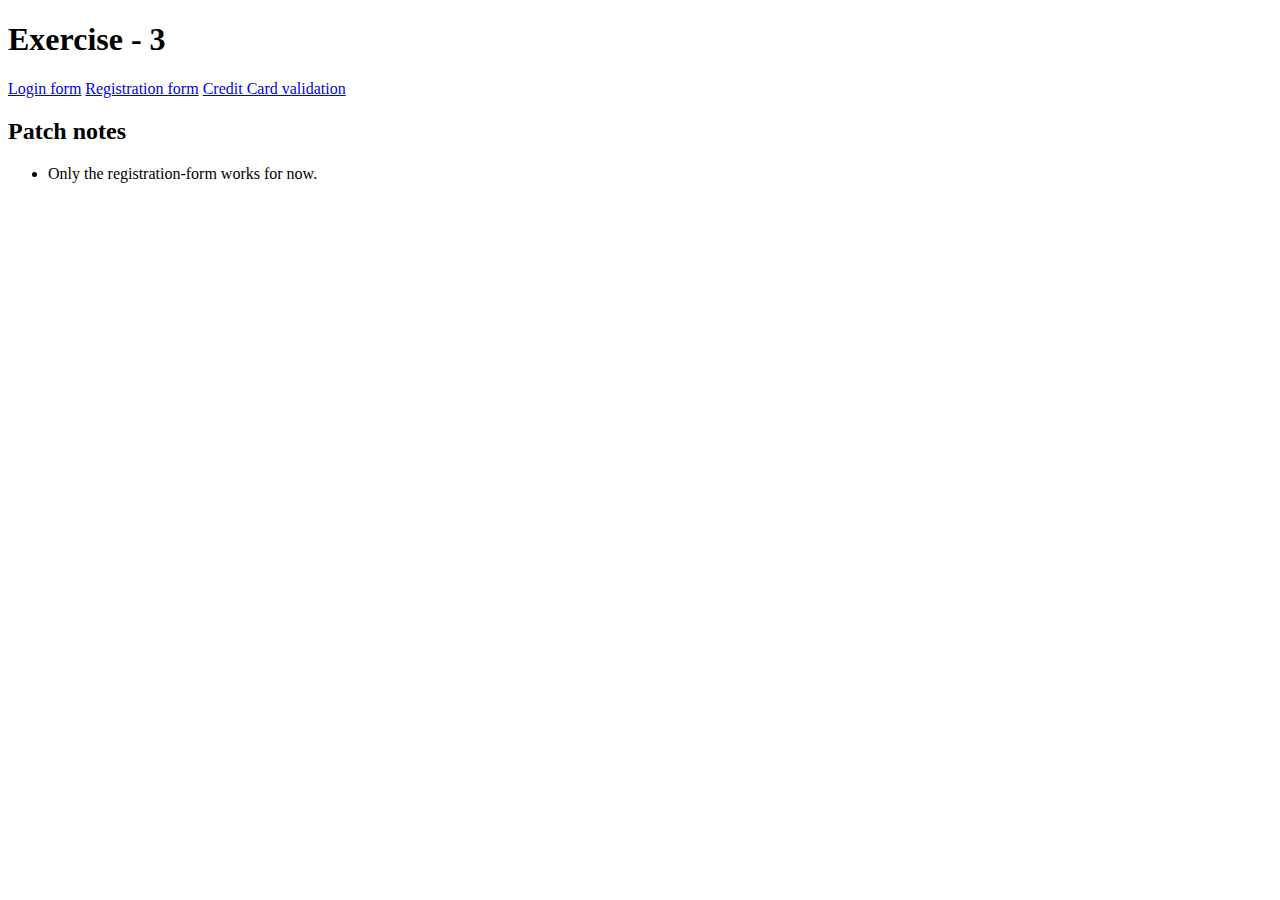
<file: index.html>
<!DOCTYPE html>
<html lang="en">
<head>
    <meta charset="UTF-8">
    <title>Home</title>
</head>
<body>
    <h1>Exercise - 3</h1>
    <a href="./login-form.html">Login form</a>
    <a href="./registration-form.html">Registration form</a>
    <a href="credit-card.html">Credit Card validation</a>
    <h2>Patch notes</h2>
    <ul>
        <li>Only the registration-form works for now.</li>
    </ul>
</body>
</html>
</file>
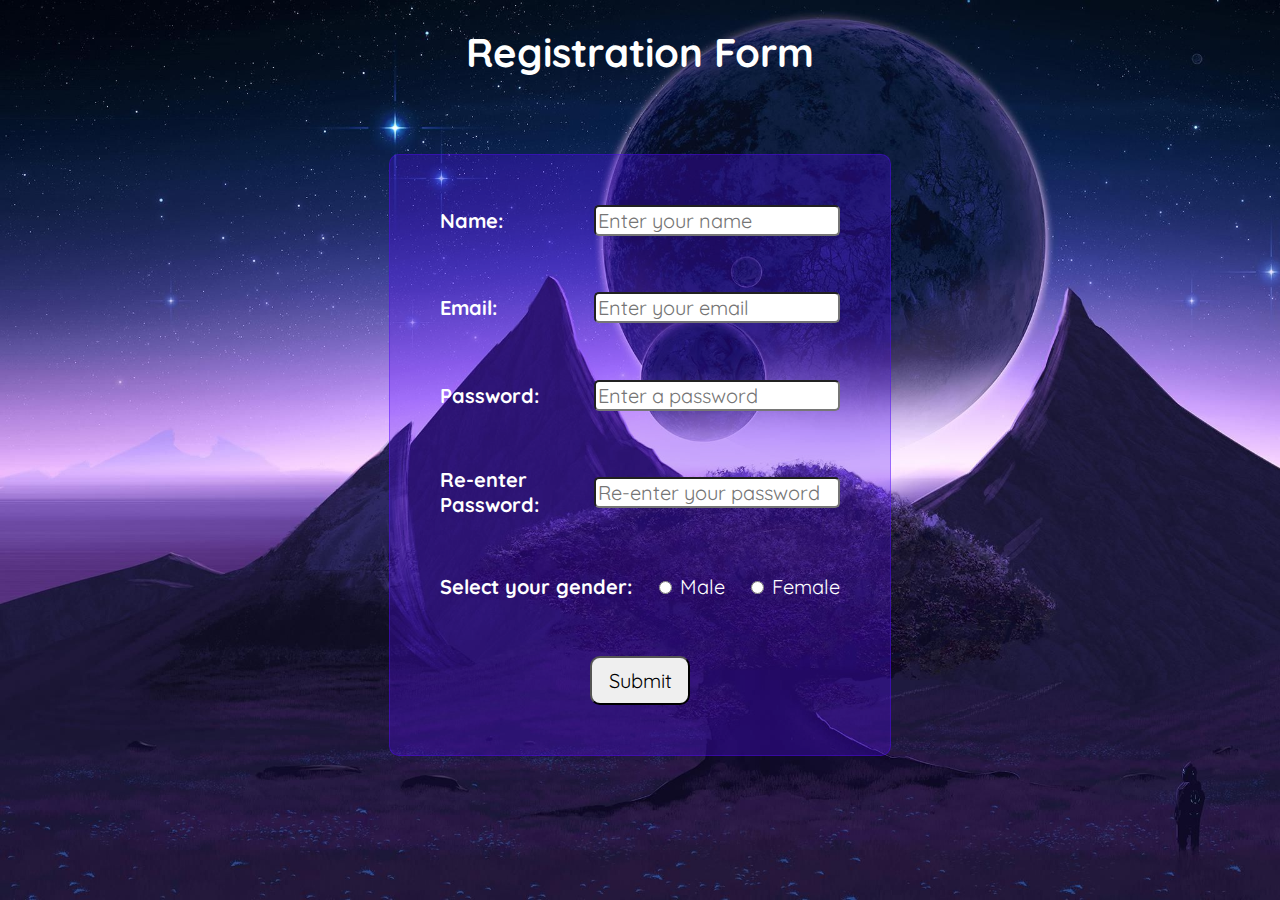
<file: registration-form.html>
<!DOCTYPE html>
<html lang="en">
<head>
    <meta charset="UTF-8">
    <title>Login form</title>
    <script src="./script.js"></script>
    <link rel="stylesheet" href="./styles-login.css">
    <link href="https://fonts.googleapis.com/css2?family=Quicksand&display=swap" rel="stylesheet">
</head>
<body>
    <div class="form-container">
        <h1>Registration Form</h1>
        <form id="login-form" autocomplete="on">
            <div class="form-element">
            <label for="name-input" form="login-form">Name: </label>
            <input class="text" type="text" id="name-input" placeholder="Enter your name" required>
            </div>    
            <div class="form-element">
            <label for="email-input" form="login-form">Email: </label>
            <input class="text" type="text" id="email-input" placeholder="Enter your email" required>
            </div>
            <div class="form-element">
            <label for="password-input" form="login-form">Password: </label>
            <input class="text" type="password" id="password-input" placeholder="Enter a password" required>
            </div>
            <div class="form-element">
            <label for="re-password-input" form="login-form">Re-enter Password: </label>
            <input class="text" type="password" id="re-password-input" placeholder="Re-enter your password" required>
            </div>
            <div class="form-element radio-button">
            <label for="male">Select your gender:</label>
            <div class="options">
            <input type="radio" name="gender" id="male" value="Male">
            <label for="male">Male</label>
            </div>
            <div class="options">
            <input type="radio" name="gender" id="female" value="Female">
            <label for="female">Female</label>
            </div>
            </div>
            <input class="button" type="button" onclick="validate()" value="Submit">
        </form>
    </div>
</body>
</html>
</file>
<file: styles-login.css>
html,body{
    font-family: 'Quicksand', sans-serif;
    margin: 0px;
    height:100%;
    background-image: url(background.jpeg);
    background-repeat:no-repeat;
    background-attachment: fixed;
    background-size: cover;
}

#login-form{
    display:flex;
    flex-direction: column;
    flex-shrink: 0;
    align-items: flex-start;
    justify-content: space-between;
    width:fit-content;
    border: rgba(82, 11, 248, 0.4) 1px solid;
    height: 500px;
    font-size: 20px;
    padding:50px;
    border-radius: 10px;
    background-color: rgba(82, 11, 248, 0.3);
    color:white;
}
.form-element > label{
    font-weight: bolder;
}
#login-form > .form-element{

    display: flex;
    width:400px;
    justify-content: space-between;
    align-items: center;
}
#login-form > .button{
    align-self: center;
    padding: 10px;
    width: 100px;
    border-radius: 10px;
    font-size: 20px;
    font-family: 'Quicksand', sans-serif;
}
#login-form > .radio-button.form-element{
    gap:5px;
}
.form-element > .text{
    font-size: 20px;
    border-radius:5px;
    font-family: 'Quicksand', sans-serif;
}
.form-container{
    display: flex;
    flex-direction: column;
    flex: 1 1 auto;
    height:100%;
    gap:50px;

    margin:0px;
    padding: 0px;
    align-items: center;
    justify-content: flex-start;
}
.form-container h1{
    font-size:40px;
    color: white;
}
#login-form > .button:hover{
    cursor: pointer;
    background-color: lightblue;
    color:rgba(82, 11, 248);
}
.form-element > .text:hover{
    background-color: lightblue;
}
.form-element > .text:focus{
    background-color: lightblue;
    color:rgba(82, 11, 248);
}
</file>
